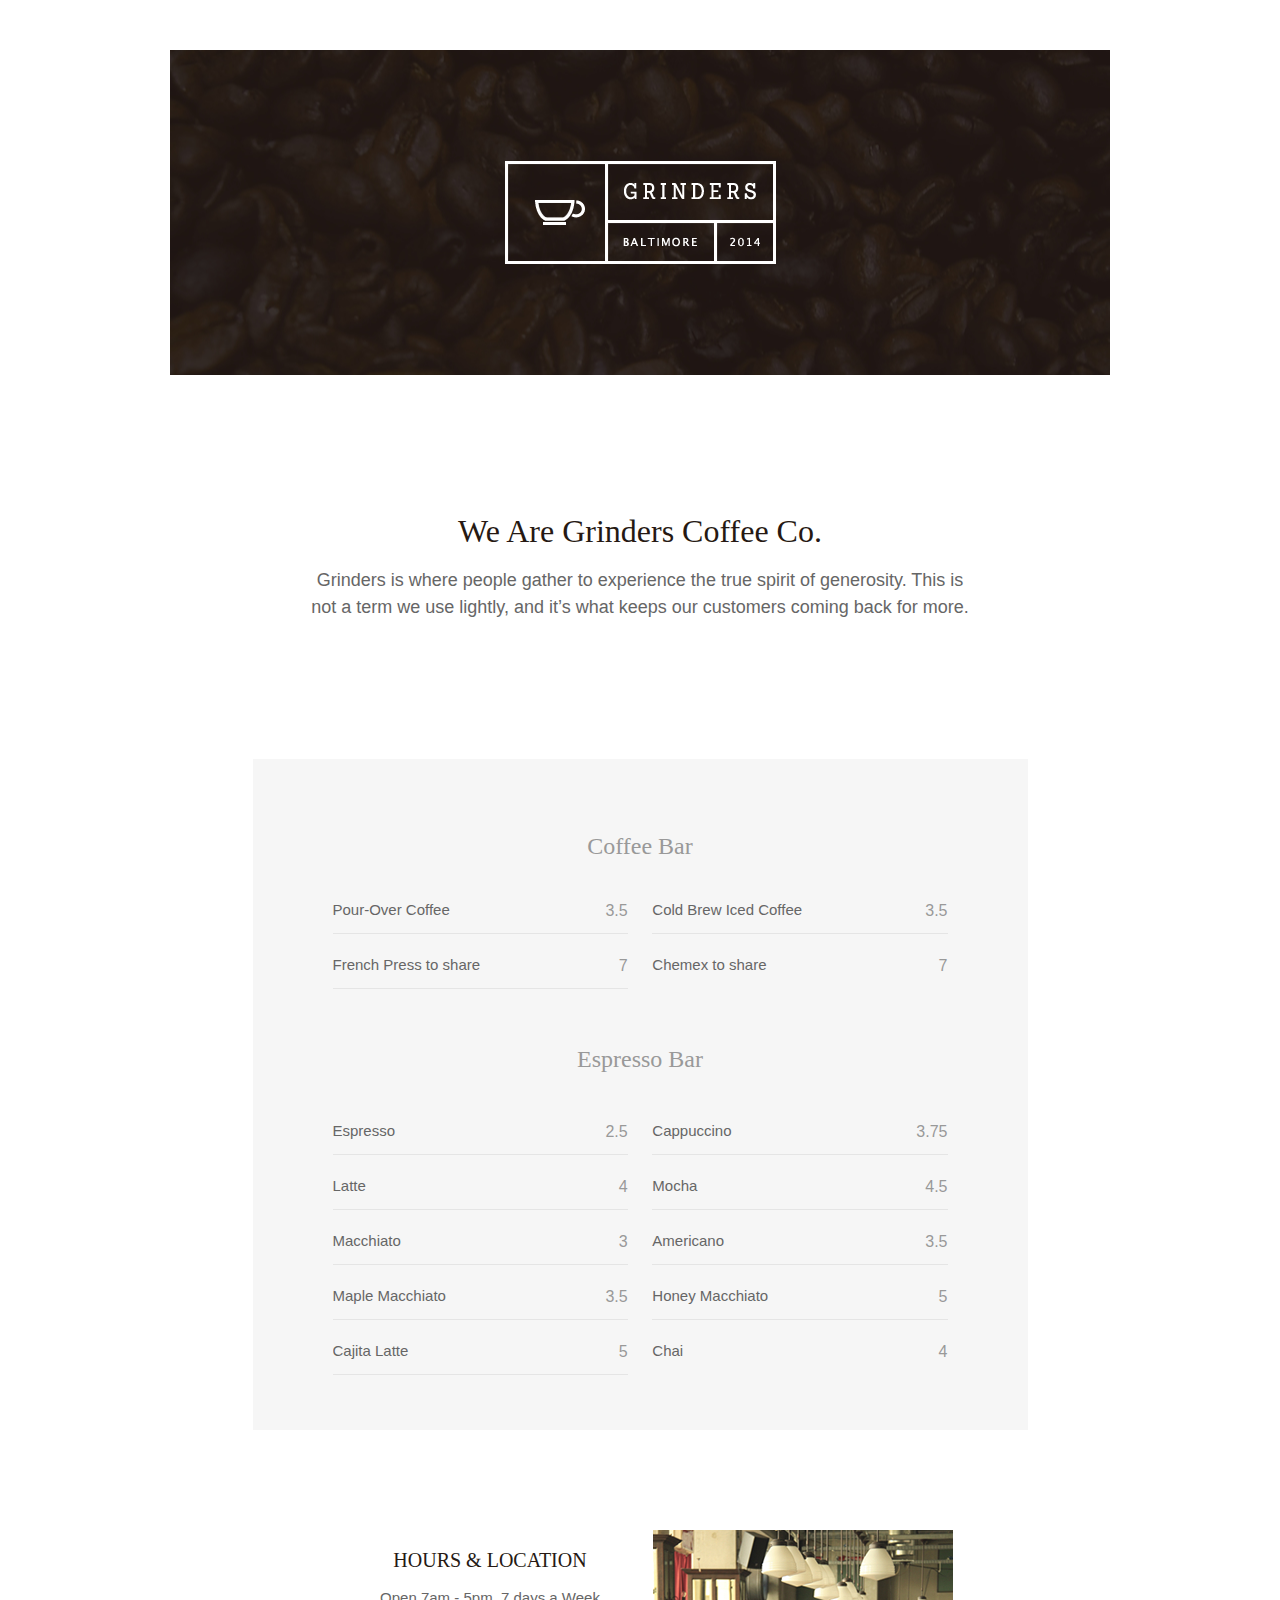
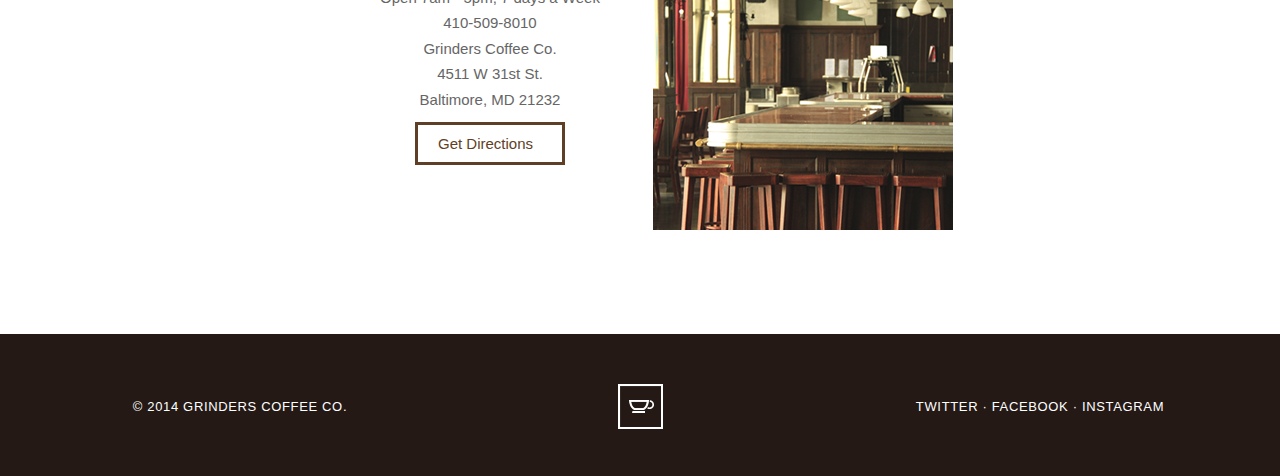
<file: 08/index.html>
<!DOCTYPE html>
<html>
	<head>
		<meta name="viewport" content="width=device-width, user-scalable=no">

		<title>Grinders Coffee Co.</title>

		<link href="css/normalize.css" rel="stylesheet">
		<link href="css/fs.gridlock.css" rel="stylesheet">
		<link href="css/stylesheet.css" rel="stylesheet">
	</head>
		<body class="gridlock">	
			<div class="row:after header_wrapper">
				<header class="mobile-3 tablet-6 desktop-12 max-10 max-push-1 header absolute_center_parent">
				<h1 class="logo absolute_center">Grinders</h1>
				</header>
			</div>
			
			<div class="row">
				<section class="mobile-3 tablet-5 desktop-10 max-8 centered about">
					<h2>We Are Grinders Coffee Co.
					</h2>
					<p>
						Grinders is where people gather to experience the true spirit of generosity. This is not a term we use lightly, and it&rsquo;s what keeps our customers coming back for more.
					</p>
				</section>
			</div>

			<div class="row">
				<section class="mobile-3 tablet-6 desktop-10 desktop-push-1 max-8 max-push-2 menu clearfix">
					<h3>Coffee Bar</h3>
					<ul>
						<li class="left" style="border-bottom: 1px solid #e5e5e5;">
							Pour-Over Coffee
							<span class="price">3.5</span>
						</li>
						<li class="right" style="border-bottom: 1px solid #e5e5e5">
							Cold Brew Iced Coffee
							<span class="price">3.5</span>
						</li>
						<li class="left" style="border-bottom: 1px solid #e5e5e5">
							French Press to share
							<span class="price">7</span>
						</li>
						<li class="right">
							Chemex to share
							<span class="price">7</span>
						</li>
					</ul>
					<h4>Espresso Bar</h4>
					<ul>
						<li class="left" style="border-bottom: 1px solid #e5e5e5">
						Espresso
						<span class="price">2.5</span>
						</li>
						<li class="right" style="border-bottom: 1px solid #e5e5e5">
							Cappuccino
							<span class="price">3.75</span>
						</li>
						<li class="left" style="border-bottom: 1px solid #e5e5e5">
							Latte
							<span class="price">4</span>
						</li>
						<li class="right" style="border-bottom: 1px solid #e5e5e5">
							Mocha
							<span class="price">4.5</span>
						</li>
						<li class="left" style="border-bottom: 1px solid #e5e5e5">
							Macchiato
							<span class="price">3</span>
						</li>
						<li class="right" style="border-bottom: 1px solid #e5e5e5">
							Americano
							<span class="price">3.5</span>
						</li>
						<li class="left" style="border-bottom: 1px solid #e5e5e5">
							Maple Macchiato
							<span class="price">3.5</span>
						</li>
						<li class="right" style="border-bottom: 1px solid #e5e5e5">
							Honey Macchiato
							<span class="price">5</span>
						</li>
						<li class="left" style="border-bottom: 1px solid #e5e5e5">
							Cajita Latte
							<span class="price">5</span>
						</li>
						<li class="right">
							Chai
							<span class="price">4</span>
						</li>
					</ul>
				</section>
			</div>

			<div class="row">
				<section class="mobile-3 tablet-6 desktop-4 desktop-push-2 max-3 max-push-3 clearfix hours">
						<h5> HOURS &amp; LOCATION</h5>
						<p>
							Open 7am - 5pm, 7 days a Week <br>
							410-509-8010 <br>
							Grinders Coffee Co.<br>
							4511 W 31st St. <br>
							Baltimore, MD 21232 <br> 
						</p>
						<span class="button">Get Directions</span>
				</section>
				<section class="desktop-6 max-6 hours clearfix right">
					<img src="images/interior.jpg">
				</section>
			</div>

			<footer class="footer">
				<div class="row">
					<h5 class="icon">Grinders</h5>
					<div class="mobile-3 tablet-6 desktop-4">
						<p class="copyright">&copy; 2014 Grinders Coffee Co.</p>
					</div>
					<div class="mobile-3 tablet-6 desktop-4 right">
						<nav class="social_nav">
							<a href="#">Twitter</a>
							&middot;
							<a href="#">Facebook</a>
							&middot;
							<a href="#">Instagram</a>
						</nav>
					</div>
				</div>
			<footer>
		</body>
	</html>
</file>
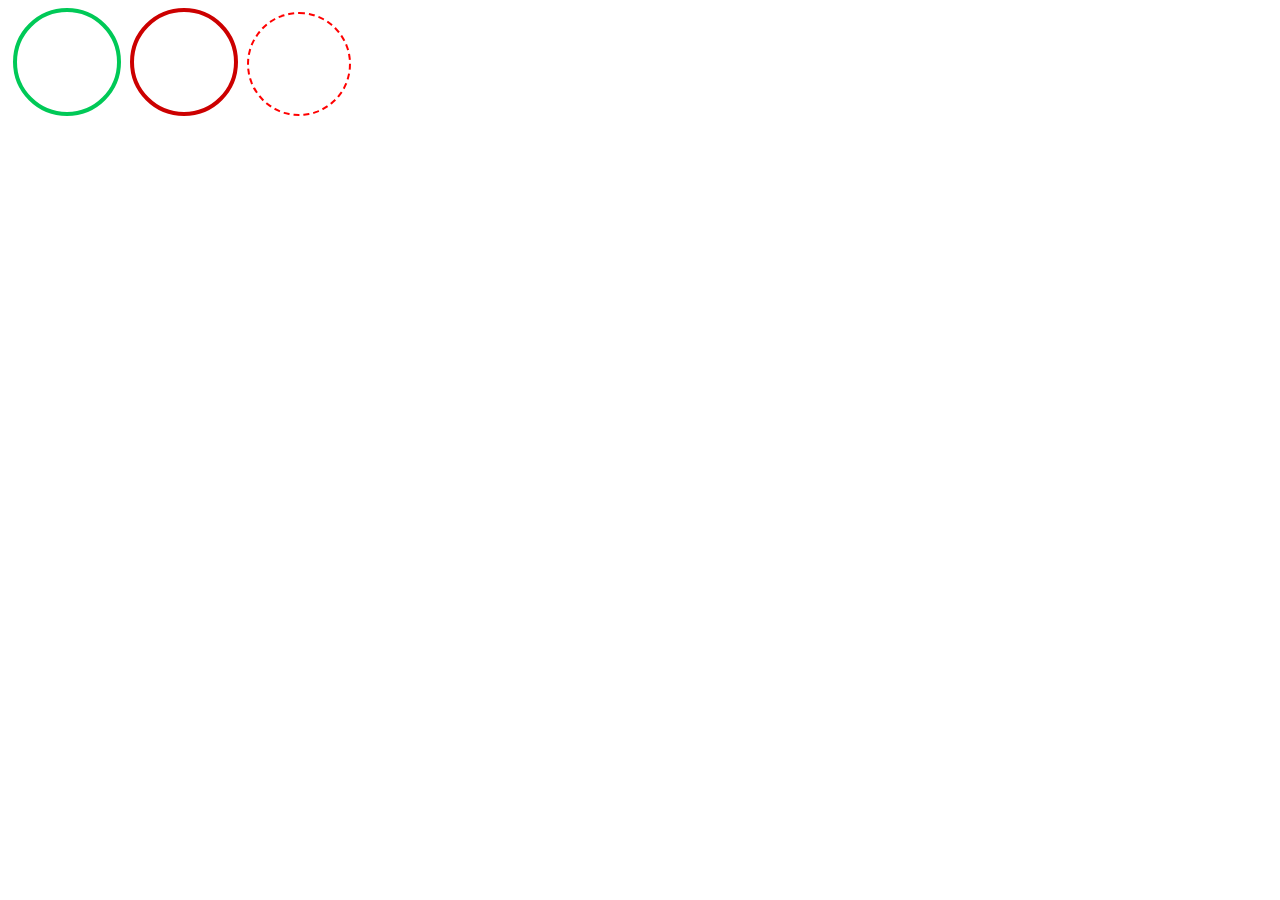
<file: 03/friends/index.html>
<!DOCTYPE html>
<html>
	<head>
		<link type="text/css" rel="stylesheet" href="stylesheet.css"/>
		<title>My Social Network</title>
	</head>
	<body>
		<div class="friend" id="best_friend"></div>
		<div class="family"id="archnemesis"></div>
		<div class="enemy"></div>
	</body>
</html>
</file>
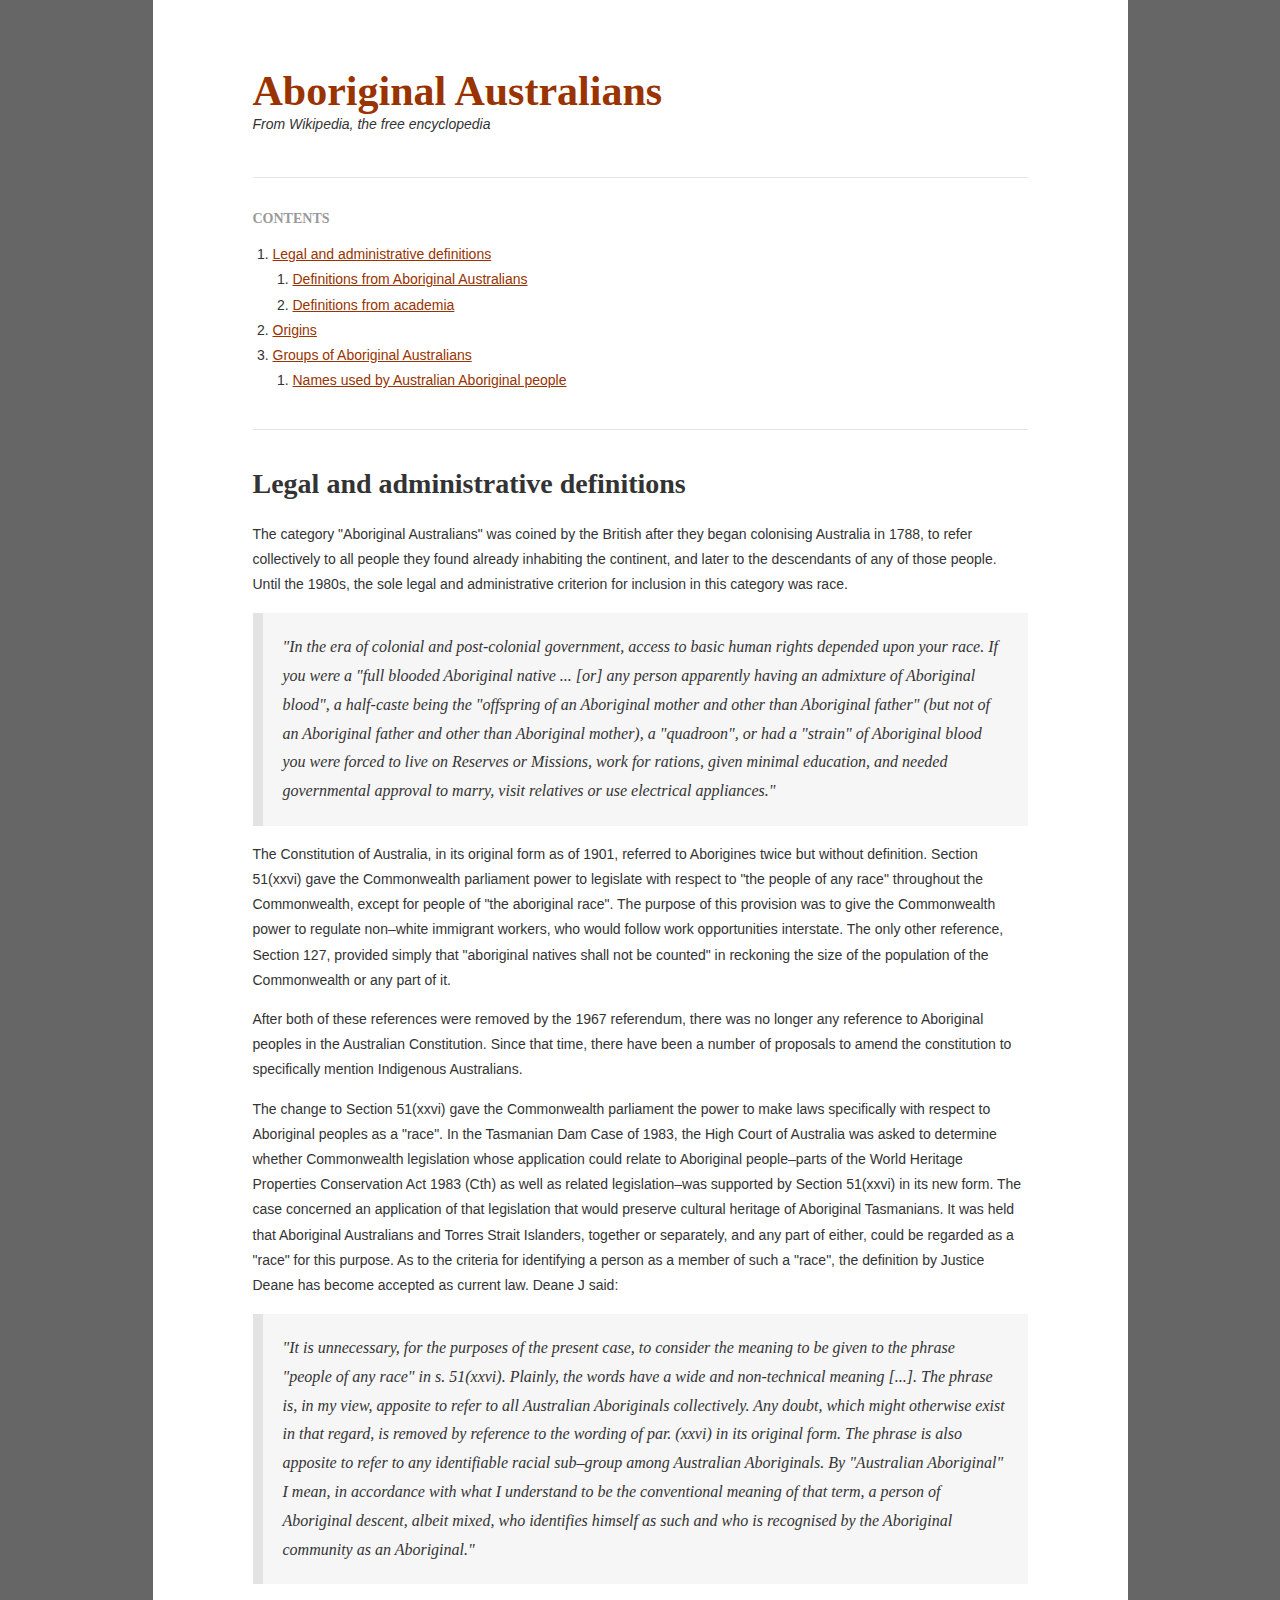
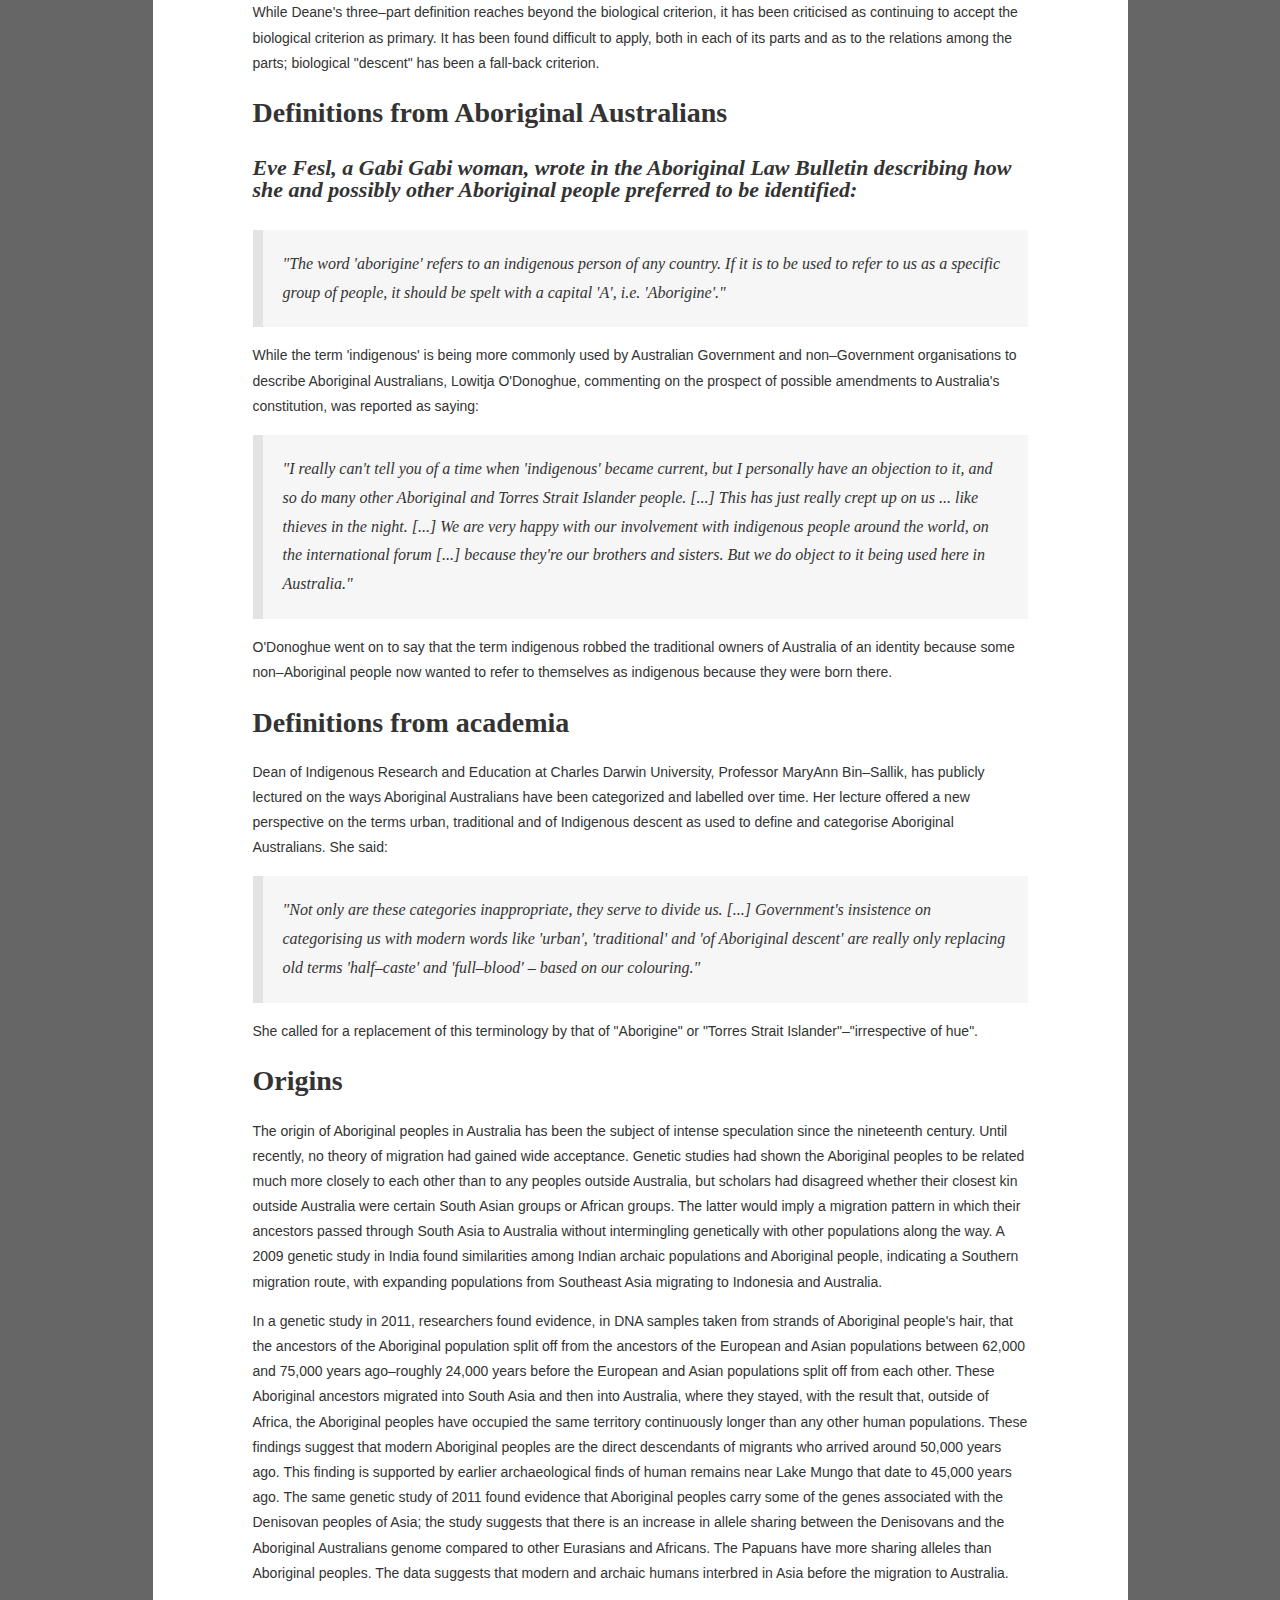
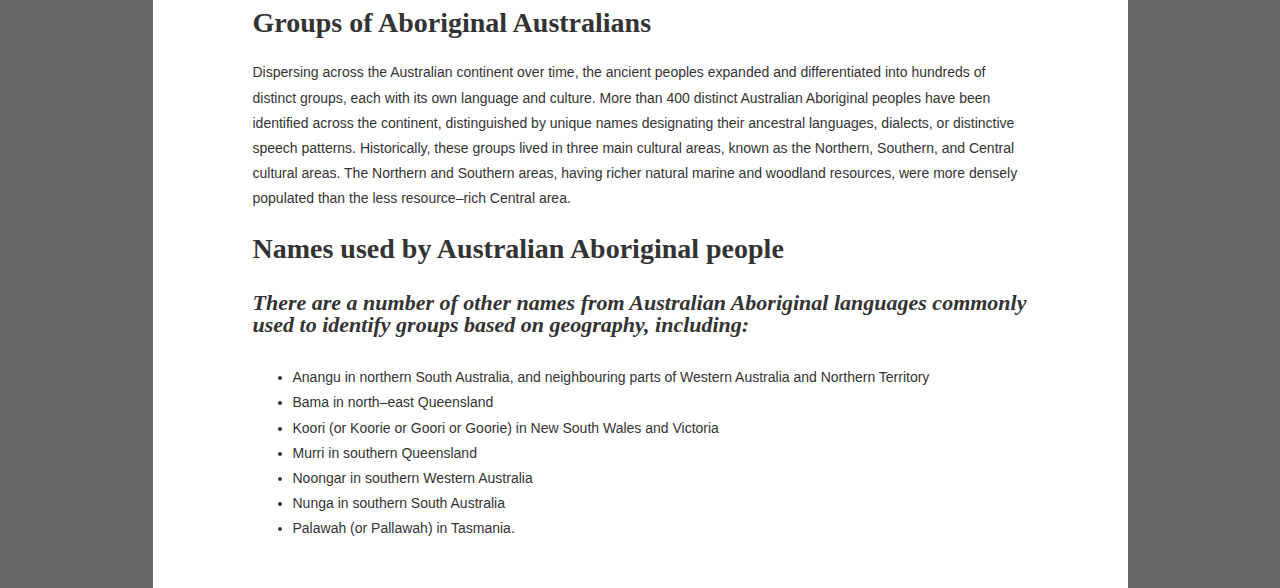
<file: 04/article/index.html>
<!DOCTYPE html>
<html>
	<head>

		<title>Aboriginal Australians: From Wikipedia, the free encyclopedia</title>
		
		<link rel="stylesheet" href="stylesheet.css" media="all">
	</head>

	<body>
		<div id="container">
			<div id="content-wrapper">
				<header>
					<h1>Aboriginal Australians</h1>
					<i>From Wikipedia, the free encyclopedia</i>
				
					<div class="nav-wrapper">
						<h3>CONTENTS</h3>
						<ol>
							<li><a href="#administrative">Legal and administrative definitions</a></li>
								<ol>
									<li><a href="#australains">Definitions from Aboriginal Australians</a></li>
									<li><a href="#academia">Definitions from academia</a></li>
								</ol>
							<li><a href="#origins">Origins</a></li>
							<li><a href="#groups">Groups of Aboriginal Australians</a></li>
								<ol>
									<li><a href="#names">Names used by Australian Aboriginal people</a></li>
								</ol>
						</ol>
					</div>
				</header>

				<section>
			<article>
				<a id="administrative"><h2>Legal and administrative definitions</h2></a>

				<p>The category "Aboriginal Australians" was coined by the British after they began colonising Australia in 1788, to refer collectively to all people they found already inhabiting the continent, and later to the descendants of any of those people. Until the 1980s, the sole legal and administrative criterion for inclusion in this category was race.</p>

				<blockquote>&#34;In the era of colonial and post-colonial government, access to basic human rights depended upon your race. If you were a "full blooded Aboriginal native ... [or] any person apparently having an admixture of Aboriginal blood", a half-caste being the "offspring of an Aboriginal mother and other than Aboriginal father" (but not of an Aboriginal father and other than Aboriginal mother), a "quadroon", or had a "strain" of Aboriginal blood you were forced to live on Reserves or Missions, work for rations, given minimal education, and needed governmental approval to marry, visit relatives or use electrical appliances.&#34;</blockquote>

				<p>The Constitution of Australia, in its original form as of 1901, referred to Aborigines twice but without definition. Section 51(xxvi) gave the Commonwealth parliament power to legislate with respect to "the people of any race" throughout the Commonwealth, except for people of "the aboriginal race". The purpose of this provision was to give the Commonwealth power to regulate non&ndash;white immigrant workers, who would follow work opportunities interstate. The only other reference, Section 127, provided simply that "aboriginal natives shall not be counted" in reckoning the size of the population of the Commonwealth or any part of it.</p>

				<p>After both of these references were removed by the 1967 referendum, there was no longer any reference to Aboriginal peoples in the Australian Constitution. Since that time, there have been a number of proposals to amend the constitution to specifically mention Indigenous Australians.<p>

				<p>The change to Section 51(xxvi) gave the Commonwealth parliament the power to make laws specifically with respect to Aboriginal peoples as a "race". In the Tasmanian Dam Case of 1983, the High Court of Australia was asked to determine whether Commonwealth legislation whose application could relate to Aboriginal people&ndash;parts of the World Heritage Properties Conservation Act 1983 (Cth) as well as related legislation&ndash;was supported by Section 51(xxvi) in its new form. The case concerned an application of that legislation that would preserve cultural heritage of Aboriginal Tasmanians. It was held that Aboriginal Australians and Torres Strait Islanders, together or separately, and any part of either, could be regarded as a "race" for this purpose. As to the criteria for identifying a person as a member of such a "race", the definition by Justice Deane has become accepted as current law. Deane J said:</p>

				<blockquote>&#34;It is unnecessary, for the purposes of the present case, to consider the meaning to be given to the phrase "people of any race" in s. 51(xxvi). Plainly, the words have a wide and non-technical meaning [...]. The phrase is, in my view, apposite to refer to all Australian Aboriginals collectively. Any doubt, which might otherwise exist in that regard, is removed by reference to the wording of par. (xxvi) in its original form. The phrase is also apposite to refer to any identifiable racial sub&ndash;group among Australian Aboriginals. By "Australian Aboriginal" I mean, in accordance with what I understand to be the conventional meaning of that term, a person of Aboriginal descent, albeit mixed, who identifies himself as such and who is recognised by the Aboriginal community as an Aboriginal.&#34;</blockquote>

				<p>While Deane's three&ndash;part definition reaches beyond the biological criterion, it has been criticised as continuing to accept the biological criterion as primary. It has been found difficult to apply, both in each of its parts and as to the relations among the parts; biological "descent" has been a fall-back criterion.</p>

			</article>

			<article>
				<a id="australians"><h2>Definitions from Aboriginal Australians</h2></a>

				<h4>Eve Fesl, a Gabi Gabi woman, wrote in the Aboriginal Law Bulletin describing how she and possibly other Aboriginal people preferred to be identified:</h4>

				<blockquote>&#34;The word 'aborigine' refers to an indigenous person of any country. If it is to be used to refer to us as a specific group of people, it should be spelt with a capital 'A', i.e. 'Aborigine'.&#34;</blockquote>

				<p>While the term 'indigenous' is being more commonly used by Australian Government and non&ndash;Government organisations to describe Aboriginal Australians, Lowitja O'Donoghue, commenting on the prospect of possible amendments to Australia's constitution, was reported as saying:</p>

				<blockquote>&#34;I really can't tell you of a time when 'indigenous' became current, but I personally have an objection to it, and so do many other Aboriginal and Torres Strait Islander people. [...] This has just really crept up on us ... like thieves in the night. [...] We are very happy with our involvement with indigenous people around the world, on the international forum [...] because they're our brothers and sisters. But we do object to it being used here in Australia.&#34;</blockquote>

				<p>O'Donoghue went on to say that the term indigenous robbed the traditional owners of Australia of an identity because some non&ndash;Aboriginal people now wanted to refer to themselves as indigenous because they were born there.</p>

			</article>

			<article>

				<a id="academia"><h2>Definitions from academia</h2></a>

				<p>Dean of Indigenous Research and Education at Charles Darwin University, Professor MaryAnn Bin&ndash;Sallik, has publicly lectured on the ways Aboriginal Australians have been categorized and labelled over time. Her lecture offered a new perspective on the terms urban, traditional and of Indigenous descent as used to define and categorise Aboriginal Australians. She said:</p>

				<blockquote>&#34;Not only are these categories inappropriate, they serve to divide us. [...] Government's insistence on categorising us with modern words like 'urban', 'traditional' and 'of Aboriginal descent' are really only replacing old terms 'half&ndash;caste' and 'full&ndash;blood' &ndash; based on our colouring.&#34;</blockquote>

				<p>She called for a replacement of this terminology by that of "Aborigine" or "Torres Strait Islander"&ndash;"irrespective of hue".</p>
			</article>

			<article>
				<a id="Origins"><h2>Origins</h2></a>

				<p>The origin of Aboriginal peoples in Australia has been the subject of intense speculation since the nineteenth century. Until recently, no theory of migration had gained wide acceptance. Genetic studies had shown the Aboriginal peoples to be related much more closely to each other than to any peoples outside Australia, but scholars had disagreed whether their closest kin outside Australia were certain South Asian groups or African groups. The latter would imply a migration pattern in which their ancestors passed through South Asia to Australia without intermingling genetically with other populations along the way. A 2009 genetic study in India found similarities among Indian archaic populations and Aboriginal people, indicating a Southern migration route, with expanding populations from Southeast Asia migrating to Indonesia and Australia.</p>

				<p>In a genetic study in 2011, researchers found evidence, in DNA samples taken from strands of Aboriginal people's hair, that the ancestors of the Aboriginal population split off from the ancestors of the European and Asian populations between 62,000 and 75,000 years ago&ndash;roughly 24,000 years before the European and Asian populations split off from each other. These Aboriginal ancestors migrated into South Asia and then into Australia, where they stayed, with the result that, outside of Africa, the Aboriginal peoples have occupied the same territory continuously longer than any other human populations. These findings suggest that modern Aboriginal peoples are the direct descendants of migrants who arrived around 50,000 years ago. This finding is supported by earlier archaeological finds of human remains near Lake Mungo that date to 45,000 years ago. The same genetic study of 2011 found evidence that Aboriginal peoples carry some of the genes associated with the Denisovan peoples of Asia; the study suggests that there is an increase in allele sharing between the Denisovans and the Aboriginal Australians genome compared to other Eurasians and Africans. The Papuans have more sharing alleles than Aboriginal peoples. The data suggests that modern and archaic humans interbred in Asia before the migration to Australia.</p>
			</article>

			<article>
				<a id="groups"><h2>Groups of Aboriginal Australians</h2></a>

				<p>Dispersing across the Australian continent over time, the ancient peoples expanded and differentiated into hundreds of distinct groups, each with its own language and culture. More than 400 distinct Australian Aboriginal peoples have been identified across the continent, distinguished by unique names designating their ancestral languages, dialects, or distinctive speech patterns. Historically, these groups lived in three main cultural areas, known as the Northern, Southern, and Central cultural areas. The Northern and Southern areas, having richer natural marine and woodland resources, were more densely populated than the less resource&ndash;rich Central area.</p>

			</article>

			<article>

				<a id="names"><h2>Names used by Australian Aboriginal people</h2></a>

				<h4>There are a number of other names from Australian Aboriginal languages commonly used to identify groups based on geography, including:</h4>
				<ul>
					<li>Anangu in northern South Australia, and neighbouring parts of Western Australia and Northern Territory</li>
					<li>Bama in north&ndash;east Queensland</li>
					<li>Koori (or Koorie or Goori or Goorie) in New South Wales and Victoria</li>
					<li>Murri in southern Queensland</li>
					<li>Noongar in southern Western Australia</li>
					<li>Nunga in southern South Australia</li>
					<li>Palawah (or Pallawah) in Tasmania.</li>
				</ul>
			</article>
		</section>
	</div>
	</div>
	</body>
</html>
</file>
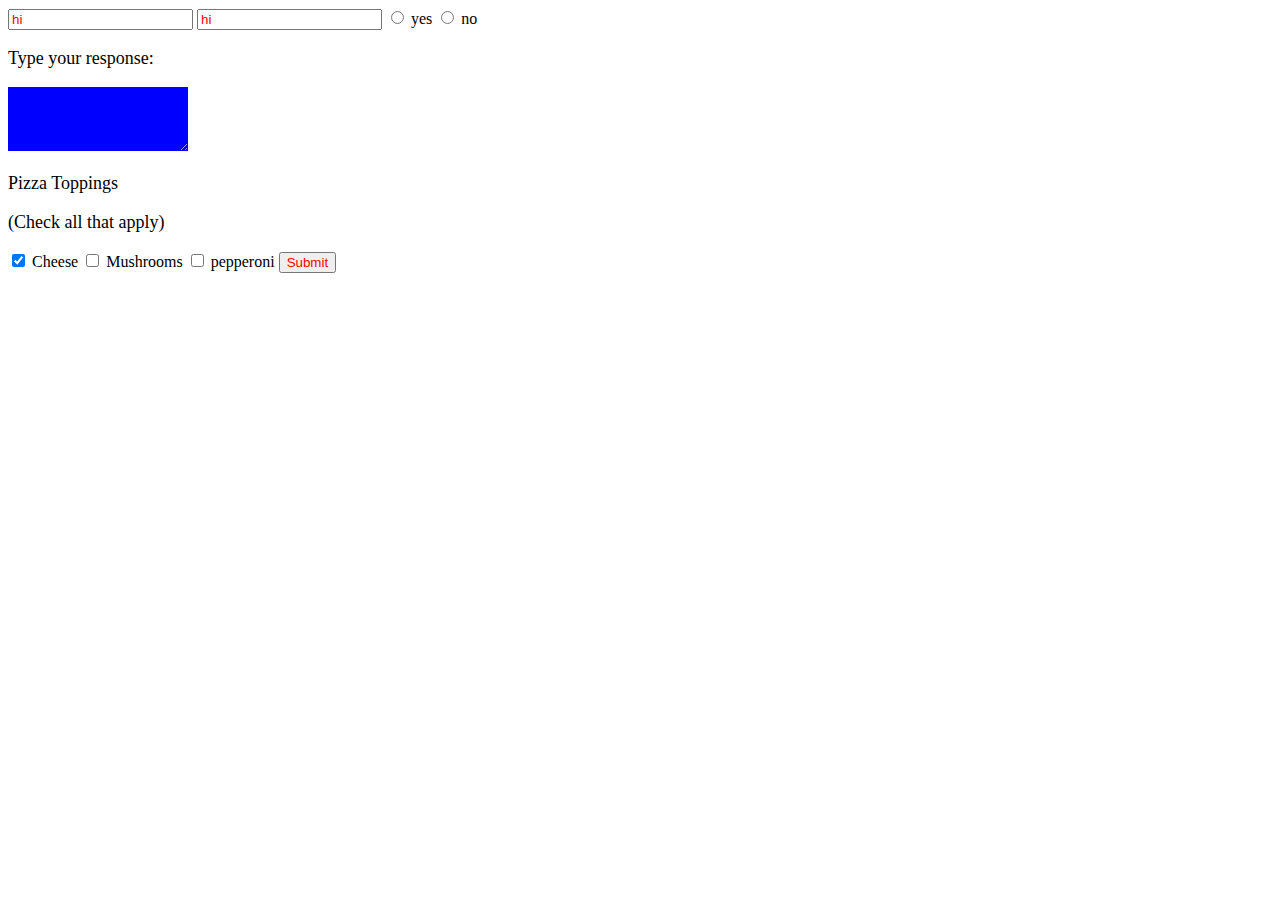
<file: 05/form/index.html>
<!DOCTYPE html>
<html>
    <link rel='stylesheet' type='text/css' href='stylesheet.css'/>
	<head>
		<title></title>
	</head>
	<body>
	    <form>
	        <input type="text" name="hi" value="hi">
	        <input type="text" name="hi" value="hi">
	         <input type="radio"> yes
	         <input type="radio"> no
	         <p>Type your response:</p>
	         <textarea></textarea>
	         <p>Pizza Toppings </p>
	         <p>(Check all that apply)</p>
	            <input type='checkbox' checked> Cheese
	            <input type='checkbox'> Mushrooms
	            <input type='checkbox'> pepperoni
	            <input type='submit'>
	       
	    </form>
	</body>
</html>
</file>
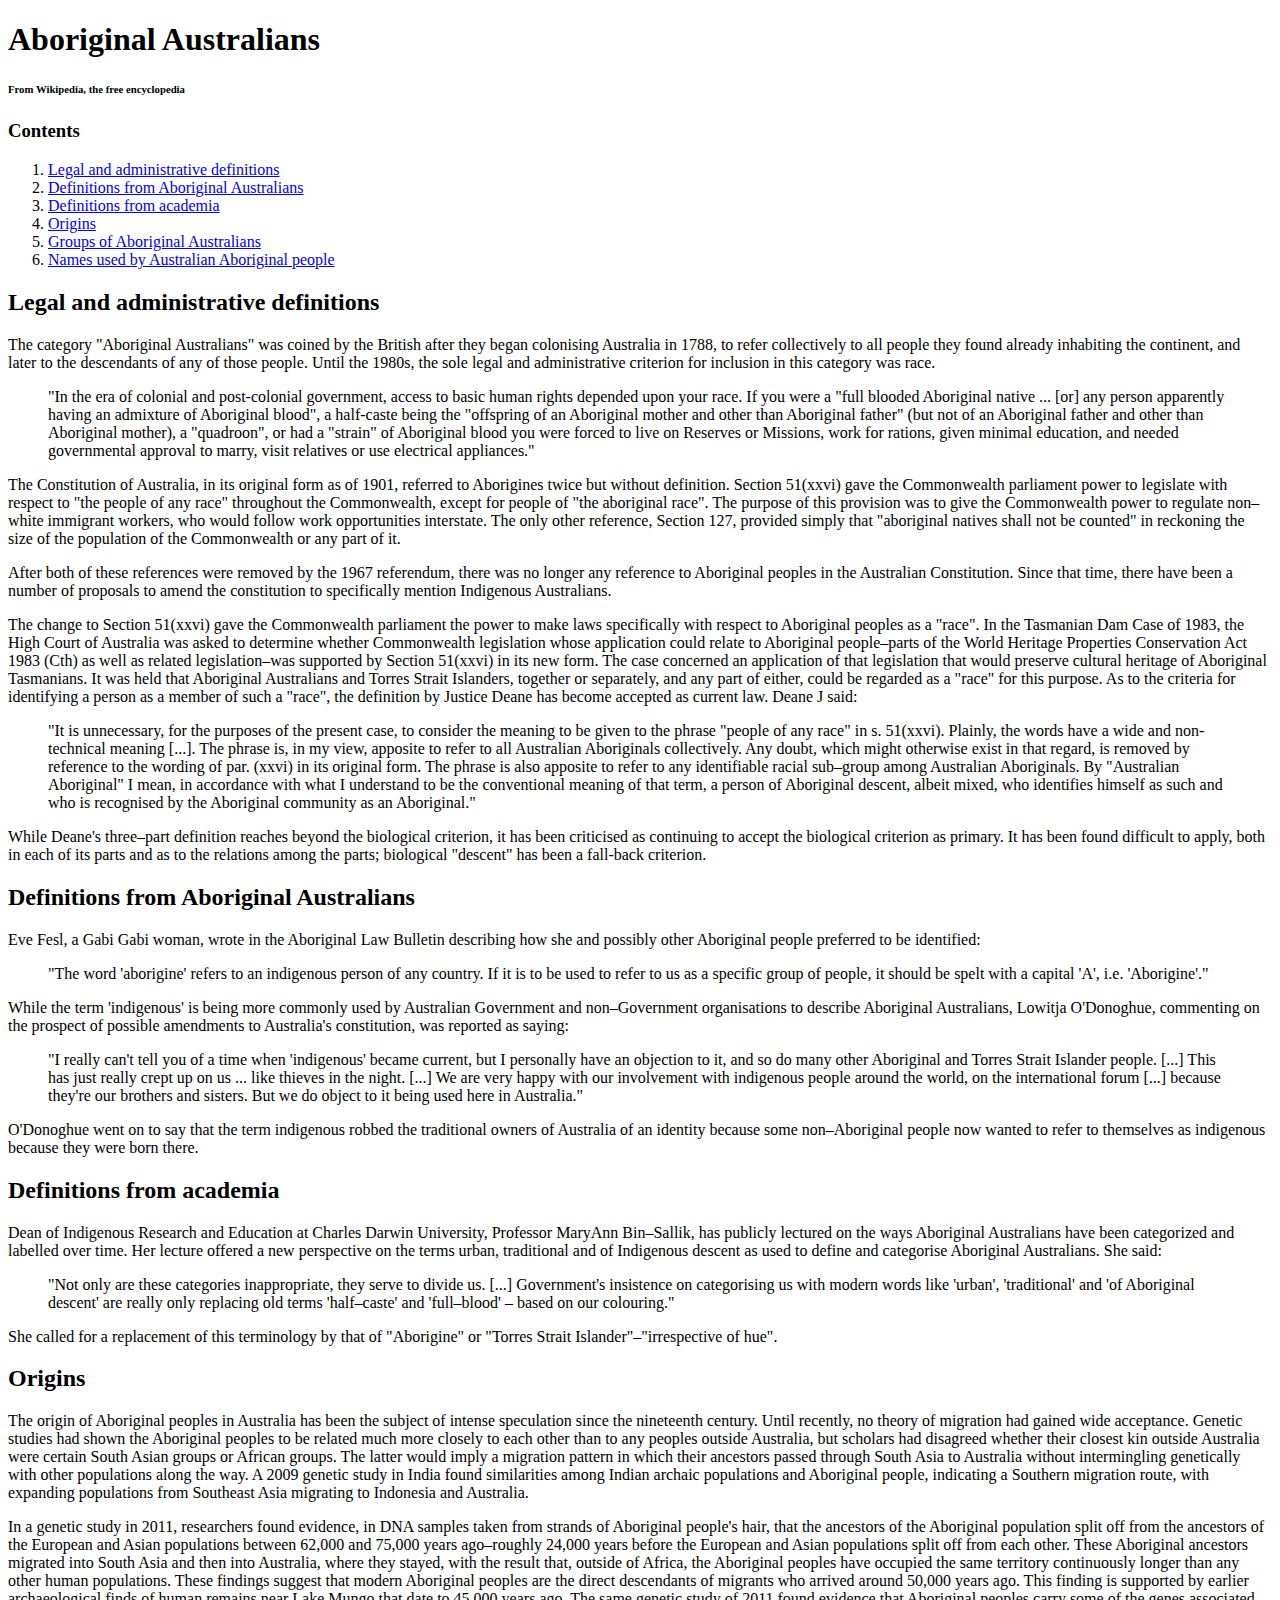
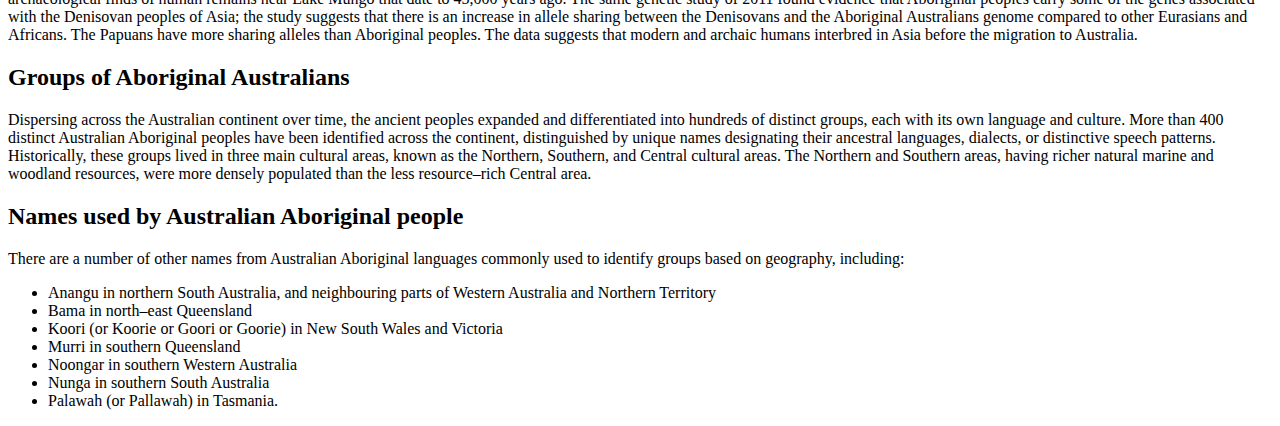
<file: 02/article.html>
<!DOCTYPE html>
<html>
	<head>
		<title>
			Aboriginal Australians: From Wikipedia, the free encyclopedia
		</title>
	</head>
	<body>
		<header>
			<h1>Aboriginal Australians</h1>

			<h6>From Wikipedia, the free encyclopedia</h6>
			<nav>
				<h3>Contents</h3>
				<ol>
					<li><a href="#administrative">Legal and administrative definitions</a></li>
					<li><a href="#australains">Definitions from Aboriginal Australians</a></li>
					<li><a href="#academia">Definitions from academia</a></li>
					<li><a href="#origins">Origins</a></li>
					<li><a href="#groups">Groups of Aboriginal Australians</a></li>
					<li><a href="#names">Names used by Australian Aboriginal people</a></li>
				</ol>

			</nav>
		</header>

		<section>
			<article>
				<a id="administrative"><h2>Legal and administrative definitions</h2></a>

				<p>The category "Aboriginal Australians" was coined by the British after they began colonising Australia in 1788, to refer collectively to all people they found already inhabiting the continent, and later to the descendants of any of those people. Until the 1980s, the sole legal and administrative criterion for inclusion in this category was race.</p>

				<blockquote>&#34;In the era of colonial and post-colonial government, access to basic human rights depended upon your race. If you were a "full blooded Aboriginal native ... [or] any person apparently having an admixture of Aboriginal blood", a half-caste being the "offspring of an Aboriginal mother and other than Aboriginal father" (but not of an Aboriginal father and other than Aboriginal mother), a "quadroon", or had a "strain" of Aboriginal blood you were forced to live on Reserves or Missions, work for rations, given minimal education, and needed governmental approval to marry, visit relatives or use electrical appliances.&#34;</blockquote>

				<p>The Constitution of Australia, in its original form as of 1901, referred to Aborigines twice but without definition. Section 51(xxvi) gave the Commonwealth parliament power to legislate with respect to "the people of any race" throughout the Commonwealth, except for people of "the aboriginal race". The purpose of this provision was to give the Commonwealth power to regulate non&ndash;white immigrant workers, who would follow work opportunities interstate. The only other reference, Section 127, provided simply that "aboriginal natives shall not be counted" in reckoning the size of the population of the Commonwealth or any part of it.</p>

				<p>After both of these references were removed by the 1967 referendum, there was no longer any reference to Aboriginal peoples in the Australian Constitution. Since that time, there have been a number of proposals to amend the constitution to specifically mention Indigenous Australians.<p>

				<p>The change to Section 51(xxvi) gave the Commonwealth parliament the power to make laws specifically with respect to Aboriginal peoples as a "race". In the Tasmanian Dam Case of 1983, the High Court of Australia was asked to determine whether Commonwealth legislation whose application could relate to Aboriginal people&ndash;parts of the World Heritage Properties Conservation Act 1983 (Cth) as well as related legislation&ndash;was supported by Section 51(xxvi) in its new form. The case concerned an application of that legislation that would preserve cultural heritage of Aboriginal Tasmanians. It was held that Aboriginal Australians and Torres Strait Islanders, together or separately, and any part of either, could be regarded as a "race" for this purpose. As to the criteria for identifying a person as a member of such a "race", the definition by Justice Deane has become accepted as current law. Deane J said:</p>

				<blockquote>&#34;It is unnecessary, for the purposes of the present case, to consider the meaning to be given to the phrase "people of any race" in s. 51(xxvi). Plainly, the words have a wide and non-technical meaning [...]. The phrase is, in my view, apposite to refer to all Australian Aboriginals collectively. Any doubt, which might otherwise exist in that regard, is removed by reference to the wording of par. (xxvi) in its original form. The phrase is also apposite to refer to any identifiable racial sub&ndash;group among Australian Aboriginals. By "Australian Aboriginal" I mean, in accordance with what I understand to be the conventional meaning of that term, a person of Aboriginal descent, albeit mixed, who identifies himself as such and who is recognised by the Aboriginal community as an Aboriginal.&#34;</blockquote>

				<p>While Deane's three&ndash;part definition reaches beyond the biological criterion, it has been criticised as continuing to accept the biological criterion as primary. It has been found difficult to apply, both in each of its parts and as to the relations among the parts; biological "descent" has been a fall-back criterion.</p>

			</article>

			<article>
				<a id="australians"><h2>Definitions from Aboriginal Australians</h2></a>

				<p>Eve Fesl, a Gabi Gabi woman, wrote in the Aboriginal Law Bulletin describing how she and possibly other Aboriginal people preferred to be identified:</p>

				<blockquote>&#34;The word 'aborigine' refers to an indigenous person of any country. If it is to be used to refer to us as a specific group of people, it should be spelt with a capital 'A', i.e. 'Aborigine'.&#34;</blockquote>

				<p>While the term 'indigenous' is being more commonly used by Australian Government and non&ndash;Government organisations to describe Aboriginal Australians, Lowitja O'Donoghue, commenting on the prospect of possible amendments to Australia's constitution, was reported as saying:</p>

				<blockquote>&#34;I really can't tell you of a time when 'indigenous' became current, but I personally have an objection to it, and so do many other Aboriginal and Torres Strait Islander people. [...] This has just really crept up on us ... like thieves in the night. [...] We are very happy with our involvement with indigenous people around the world, on the international forum [...] because they're our brothers and sisters. But we do object to it being used here in Australia.&#34;</blockquote>

				<p>O'Donoghue went on to say that the term indigenous robbed the traditional owners of Australia of an identity because some non&ndash;Aboriginal people now wanted to refer to themselves as indigenous because they were born there.</p>

			</article>

			<article>

				<a id="academia"><h2>Definitions from academia</h2></a>

				<p>Dean of Indigenous Research and Education at Charles Darwin University, Professor MaryAnn Bin&ndash;Sallik, has publicly lectured on the ways Aboriginal Australians have been categorized and labelled over time. Her lecture offered a new perspective on the terms urban, traditional and of Indigenous descent as used to define and categorise Aboriginal Australians. She said:</p>

				<blockquote>&#34;Not only are these categories inappropriate, they serve to divide us. [...] Government's insistence on categorising us with modern words like 'urban', 'traditional' and 'of Aboriginal descent' are really only replacing old terms 'half&ndash;caste' and 'full&ndash;blood' &ndash; based on our colouring.&#34;</blockquote>

				<p>She called for a replacement of this terminology by that of "Aborigine" or "Torres Strait Islander"&ndash;"irrespective of hue".</p>
			</article>

			<article>
				<a id="Origins"><h2>Origins</h2></a>

				<p>The origin of Aboriginal peoples in Australia has been the subject of intense speculation since the nineteenth century. Until recently, no theory of migration had gained wide acceptance. Genetic studies had shown the Aboriginal peoples to be related much more closely to each other than to any peoples outside Australia, but scholars had disagreed whether their closest kin outside Australia were certain South Asian groups or African groups. The latter would imply a migration pattern in which their ancestors passed through South Asia to Australia without intermingling genetically with other populations along the way. A 2009 genetic study in India found similarities among Indian archaic populations and Aboriginal people, indicating a Southern migration route, with expanding populations from Southeast Asia migrating to Indonesia and Australia.</p>

				<p>In a genetic study in 2011, researchers found evidence, in DNA samples taken from strands of Aboriginal people's hair, that the ancestors of the Aboriginal population split off from the ancestors of the European and Asian populations between 62,000 and 75,000 years ago&ndash;roughly 24,000 years before the European and Asian populations split off from each other. These Aboriginal ancestors migrated into South Asia and then into Australia, where they stayed, with the result that, outside of Africa, the Aboriginal peoples have occupied the same territory continuously longer than any other human populations. These findings suggest that modern Aboriginal peoples are the direct descendants of migrants who arrived around 50,000 years ago. This finding is supported by earlier archaeological finds of human remains near Lake Mungo that date to 45,000 years ago. The same genetic study of 2011 found evidence that Aboriginal peoples carry some of the genes associated with the Denisovan peoples of Asia; the study suggests that there is an increase in allele sharing between the Denisovans and the Aboriginal Australians genome compared to other Eurasians and Africans. The Papuans have more sharing alleles than Aboriginal peoples. The data suggests that modern and archaic humans interbred in Asia before the migration to Australia.</p>
			</article>

			<article>
				<a id="groups"><h2>Groups of Aboriginal Australians</h2></a>

				<p>Dispersing across the Australian continent over time, the ancient peoples expanded and differentiated into hundreds of distinct groups, each with its own language and culture. More than 400 distinct Australian Aboriginal peoples have been identified across the continent, distinguished by unique names designating their ancestral languages, dialects, or distinctive speech patterns. Historically, these groups lived in three main cultural areas, known as the Northern, Southern, and Central cultural areas. The Northern and Southern areas, having richer natural marine and woodland resources, were more densely populated than the less resource&ndash;rich Central area.</p>

			</article>

			<article>

				<a id="names"><h2>Names used by Australian Aboriginal people</h2></a>

				<p>There are a number of other names from Australian Aboriginal languages commonly used to identify groups based on geography, including:</p>
				<ul>
					<li>Anangu in northern South Australia, and neighbouring parts of Western Australia and Northern Territory</li>
					<li>Bama in north&ndash;east Queensland</li>
					<li>Koori (or Koorie or Goori or Goorie) in New South Wales and Victoria</li>
					<li>Murri in southern Queensland</li>
					<li>Noongar in southern Western Australia</li>
					<li>Nunga in southern South Australia</li>
					<li>Palawah (or Pallawah) in Tasmania.</li>
				</ul>
			</article>
		</section>

	</body>
</html>
</file>
<file: 08/css/fs.gridlock.css>
/* 
 * Gridlock v3.1.3 - 2014-07-03 
 * A responsive CSS grid system. Part of the Formstone Library. 
 * http://formstone.it/gridlock/ 
 * 
 * Copyright 2014 Ben Plum; MIT Licensed 
 */ 

*,
*:before,
*:after {
  -webkit-box-sizing: border-box;
  -moz-box-sizing: border-box;
  box-sizing: border-box;
}
.gridlock .row {
  margin-left: auto;
  margin-right: auto;
  width: 300px;
}
.gridlock .row:after {
  clear: both;
  content: ".";
  display: block;
  height: 0;
  line-height: 0;
  visibility: hidden;
}
.gridlock .row .row {
  margin-left: -1.04166667%;
  margin-right: -1.04166667%;
  width: 102.08333333%;
}
.gridlock .row .contained .row {
  margin-left: 0;
  margin-right: 0;
  width: 100%;
}
.gridlock .row [class*="all-"],
.gridlock .row [class*="min-"],
.gridlock .row [class*="mobile-"],
.gridlock .row [class*="tablet-"],
.gridlock .row [class*="desktop-"],
.gridlock .row [class*="max-"] {
  float: left;
  margin-left: 1.04166667%;
  margin-right: 1.04166667%;
}
.gridlock .row [class*="all-"].padded,
.gridlock .row [class*="min-"].padded,
.gridlock .row [class*="mobile-"].padded,
.gridlock .row [class*="tablet-"].padded,
.gridlock .row [class*="desktop-"].padded,
.gridlock .row [class*="max-"].padded {
  margin-left: 0;
  margin-right: 0;
  padding-left: 1.04166667%;
  padding-right: 1.04166667%;
  -webkit-box-sizing: content-box;
  -moz-box-sizing: content-box;
  box-sizing: content-box;
  *behavior: none;
}
.gridlock .row [class*="all-"].contained,
.gridlock .row [class*="min-"].contained,
.gridlock .row [class*="mobile-"].contained,
.gridlock .row [class*="tablet-"].contained,
.gridlock .row [class*="desktop-"].contained,
.gridlock .row [class*="max-"].contained {
  margin-left: 0;
  margin-right: 0;
}
.gridlock .row [class*="all-"].right,
.gridlock .row [class*="min-"].right,
.gridlock .row [class*="mobile-"].right,
.gridlock .row [class*="tablet-"].right,
.gridlock .row [class*="desktop-"].right,
.gridlock .row [class*="max-"].right {
  float: right;
}
@media screen and (min-width: 500px) {
  .gridlock .row {
    width: 480px;
  }
}
@media screen and (min-width: 740px) {
  .gridlock .row {
    width: 720px;
  }
}
@media screen and (min-width: 980px) {
  .gridlock .row {
    width: 960px;
  }
}
@media screen and (min-width: 1220px) {
  .gridlock .row {
    width: 1200px;
  }
}
.gridlock-fluid .row {
  width: 98%;
}
.gridlock .row .all-fourth {
  width: 22.91666667%;
}
.gridlock .row .all-third {
  width: 31.25%;
}
.gridlock .row .all-half {
  width: 47.91666667%;
}
.gridlock .row .all-full {
  width: 97.91666667%;
}
.gridlock .row .all-push-fourth {
  margin-left: 26.04166667%;
}
.gridlock .row .all-push-third {
  margin-left: 34.375%;
}
.gridlock .row .all-push-half {
  margin-left: 51.04166667%;
}
.gridlock .row .contained.all-fourth {
  width: 25%;
}
.gridlock .row .contained.all-third {
  width: 33.33333333%;
}
.gridlock .row .contained.all-half {
  width: 50%;
}
.gridlock .row .contained.all-full {
  width: 100%;
}
.gridlock .row .contained.all-push-fourth {
  margin-left: 25%;
}
.gridlock .row .contained.all-push-third {
  margin-left: 33.33333333%;
}
.gridlock .row .contained.all-push-half {
  margin-left: 50%;
}
.gridlock .row [class*="all-"].centered {
  float: none;
  margin-left: auto;
  margin-right: auto;
}
@media screen and (max-width: 739px) {
  .gridlock .row .mobile-1 {
    width: 31.25%;
  }
  .gridlock .row .mobile-2 {
    width: 64.58333333%;
  }
  .gridlock .row .mobile-3 {
    width: 97.91666667%;
  }
  .gridlock .row .mobile-push-1 {
    margin-left: 34.375%;
  }
  .gridlock .row .mobile-push-2 {
    margin-left: 67.70833333%;
  }
  .gridlock .row .contained.mobile-1 {
    width: 33.33333333%;
  }
  .gridlock .row .contained.mobile-2 {
    width: 66.66666667%;
  }
  .gridlock .row .contained.mobile-3 {
    width: 100%;
  }
  .gridlock .row .contained.mobile-push-1 {
    margin-left: 33.33333333%;
  }
  .gridlock .row .contained.mobile-push-2 {
    margin-left: 66.66666667%;
  }
  .gridlock .row .mobile-fourth {
    width: 22.91666667%;
  }
  .gridlock .row .mobile-third {
    width: 31.25%;
  }
  .gridlock .row .mobile-half {
    width: 47.91666667%;
  }
  .gridlock .row .mobile-full {
    width: 97.91666667%;
  }
  .gridlock .row .mobile-push-fourth {
    margin-left: 26.04166667%;
  }
  .gridlock .row .mobile-push-third {
    margin-left: 34.375%;
  }
  .gridlock .row .mobile-push-half {
    margin-left: 51.04166667%;
  }
  .gridlock .row .contained.mobile-fourth {
    width: 25%;
  }
  .gridlock .row .contained.mobile-third {
    width: 33.33333333%;
  }
  .gridlock .row .contained.mobile-half {
    width: 50%;
  }
  .gridlock .row .contained.mobile-full {
    width: 100%;
  }
  .gridlock .row .contained.mobile-push-fourth {
    margin-left: 25%;
  }
  .gridlock .row .contained.mobile-push-third {
    margin-left: 33.33333333%;
  }
  .gridlock .row .contained.mobile-push-half {
    margin-left: 50%;
  }
  .gridlock .row [class*="mobile-"].centered {
    float: none;
    margin-left: auto;
    margin-right: auto;
  }
}
@media screen and (max-width: 499px) {
  .gridlock .row .min-fourth {
    width: 22.91666667%;
  }
  .gridlock .row .min-third {
    width: 31.25%;
  }
  .gridlock .row .min-half {
    width: 47.91666667%;
  }
  .gridlock .row .min-full {
    width: 97.91666667%;
  }
  .gridlock .row .min-push-fourth {
    margin-left: 26.04166667%;
  }
  .gridlock .row .min-push-third {
    margin-left: 34.375%;
  }
  .gridlock .row .min-push-half {
    margin-left: 51.04166667%;
  }
  .gridlock .row .contained.min-fourth {
    width: 25%;
  }
  .gridlock .row .contained.min-third {
    width: 33.33333333%;
  }
  .gridlock .row .contained.min-half {
    width: 50%;
  }
  .gridlock .row .contained.min-full {
    width: 100%;
  }
  .gridlock .row .contained.min-push-fourth {
    margin-left: 25%;
  }
  .gridlock .row .contained.min-push-third {
    margin-left: 33.33333333%;
  }
  .gridlock .row .contained.min-push-half {
    margin-left: 50%;
  }
  .gridlock .row [class*="min-"].centered {
    float: none;
    margin-left: auto;
    margin-right: auto;
  }
}
@media screen and (min-width: 740px) and (max-width: 979px) {
  .gridlock .row .tablet-1 {
    width: 14.58333333%;
  }
  .gridlock .row .tablet-2 {
    width: 31.25%;
  }
  .gridlock .row .tablet-3 {
    width: 47.91666667%;
  }
  .gridlock .row .tablet-4 {
    width: 64.58333333%;
  }
  .gridlock .row .tablet-5 {
    width: 81.25%;
  }
  .gridlock .row .tablet-6 {
    width: 97.91666667%;
  }
  .gridlock .row .tablet-push-1 {
    margin-left: 17.70833333%;
  }
  .gridlock .row .tablet-push-2 {
    margin-left: 34.375%;
  }
  .gridlock .row .tablet-push-3 {
    margin-left: 51.04166667%;
  }
  .gridlock .row .tablet-push-4 {
    margin-left: 67.70833333%;
  }
  .gridlock .row .tablet-push-5 {
    margin-left: 84.375%;
  }
  .gridlock .row .contained.tablet-1 {
    width: 16.66666667%;
  }
  .gridlock .row .contained.tablet-2 {
    width: 33.33333333%;
  }
  .gridlock .row .contained.tablet-3 {
    width: 50%;
  }
  .gridlock .row .contained.tablet-4 {
    width: 66.66666667%;
  }
  .gridlock .row .contained.tablet-5 {
    width: 83.33333333%;
  }
  .gridlock .row .contained.tablet-6 {
    width: 100%;
  }
  .gridlock .row .contained.tablet-push-1 {
    margin-left: 16.66666667%;
  }
  .gridlock .row .contained.tablet-push-2 {
    margin-left: 33.33333333%;
  }
  .gridlock .row .contained.tablet-push-3 {
    margin-left: 50%;
  }
  .gridlock .row .contained.tablet-push-4 {
    margin-left: 66.66666667%;
  }
  .gridlock .row .contained.tablet-push-5 {
    margin-left: 83.33333333%;
  }
  .gridlock .row .tablet-fourth {
    width: 22.91666667%;
  }
  .gridlock .row .tablet-third {
    width: 31.25%;
  }
  .gridlock .row .tablet-half {
    width: 47.91666667%;
  }
  .gridlock .row .tablet-full {
    width: 97.91666667%;
  }
  .gridlock .row .tablet-push-fourth {
    margin-left: 26.04166667%;
  }
  .gridlock .row .tablet-push-third {
    margin-left: 34.375%;
  }
  .gridlock .row .tablet-push-half {
    margin-left: 51.04166667%;
  }
  .gridlock .row .contained.tablet-fourth {
    width: 25%;
  }
  .gridlock .row .contained.tablet-third {
    width: 33.33333333%;
  }
  .gridlock .row .contained.tablet-half {
    width: 50%;
  }
  .gridlock .row .contained.tablet-full {
    width: 100%;
  }
  .gridlock .row .contained.tablet-push-fourth {
    margin-left: 25%;
  }
  .gridlock .row .contained.tablet-push-third {
    margin-left: 33.33333333%;
  }
  .gridlock .row .contained.tablet-push-half {
    margin-left: 50%;
  }
  .gridlock .row [class*="tablet-"].centered {
    float: none;
    margin-left: auto;
    margin-right: auto;
  }
}
@media screen and (min-width: 980px) {
  .gridlock .row .desktop-1 {
    width: 6.25%;
  }
  .gridlock .row .desktop-2 {
    width: 14.58333333%;
  }
  .gridlock .row .desktop-3 {
    width: 22.91666667%;
  }
  .gridlock .row .desktop-4 {
    width: 31.25%;
  }
  .gridlock .row .desktop-5 {
    width: 39.58333333%;
  }
  .gridlock .row .desktop-6 {
    width: 47.91666667%;
  }
  .gridlock .row .desktop-7 {
    width: 56.25%;
  }
  .gridlock .row .desktop-8 {
    width: 64.58333333%;
  }
  .gridlock .row .desktop-9 {
    width: 72.91666667%;
  }
  .gridlock .row .desktop-10 {
    width: 81.25%;
  }
  .gridlock .row .desktop-11 {
    width: 89.58333333%;
  }
  .gridlock .row .desktop-12 {
    width: 97.91666667%;
  }
  .gridlock .row .desktop-push-1 {
    margin-left: 9.375%;
  }
  .gridlock .row .desktop-push-2 {
    margin-left: 17.70833333%;
  }
  .gridlock .row .desktop-push-3 {
    margin-left: 26.04166667%;
  }
  .gridlock .row .desktop-push-4 {
    margin-left: 34.375%;
  }
  .gridlock .row .desktop-push-5 {
    margin-left: 42.70833333%;
  }
  .gridlock .row .desktop-push-6 {
    margin-left: 51.04166667%;
  }
  .gridlock .row .desktop-push-7 {
    margin-left: 59.375%;
  }
  .gridlock .row .desktop-push-8 {
    margin-left: 67.70833333%;
  }
  .gridlock .row .desktop-push-9 {
    margin-left: 76.04166667%;
  }
  .gridlock .row .desktop-push-10 {
    margin-left: 84.375%;
  }
  .gridlock .row .desktop-push-11 {
    margin-left: 92.70833333%;
  }
  .gridlock .row .contained.desktop-1 {
    width: 8.33333333%;
  }
  .gridlock .row .contained.desktop-2 {
    width: 16.66666667%;
  }
  .gridlock .row .contained.desktop-3 {
    width: 25%;
  }
  .gridlock .row .contained.desktop-4 {
    width: 33.33333333%;
  }
  .gridlock .row .contained.desktop-5 {
    width: 41.66666667%;
  }
  .gridlock .row .contained.desktop-6 {
    width: 50%;
  }
  .gridlock .row .contained.desktop-7 {
    width: 58.33333333%;
  }
  .gridlock .row .contained.desktop-8 {
    width: 66.66666667%;
  }
  .gridlock .row .contained.desktop-9 {
    width: 75%;
  }
  .gridlock .row .contained.desktop-10 {
    width: 83.33333333%;
  }
  .gridlock .row .contained.desktop-11 {
    width: 91.66666667%;
  }
  .gridlock .row .contained.desktop-12 {
    width: 100%;
  }
  .gridlock .row .contained.desktop-push-1 {
    margin-left: 8.33333333%;
  }
  .gridlock .row .contained.desktop-push-2 {
    margin-left: 16.66666667%;
  }
  .gridlock .row .contained.desktop-push-3 {
    margin-left: 25%;
  }
  .gridlock .row .contained.desktop-push-4 {
    margin-left: 33.33333333%;
  }
  .gridlock .row .contained.desktop-push-5 {
    margin-left: 41.66666667%;
  }
  .gridlock .row .contained.desktop-push-6 {
    margin-left: 50%;
  }
  .gridlock .row .contained.desktop-push-7 {
    margin-left: 58.33333333%;
  }
  .gridlock .row .contained.desktop-push-8 {
    margin-left: 66.66666667%;
  }
  .gridlock .row .contained.desktop-push-9 {
    margin-left: 75%;
  }
  .gridlock .row .contained.desktop-push-10 {
    margin-left: 83.33333333%;
  }
  .gridlock .row .contained.desktop-push-11 {
    margin-left: 91.66666667%;
  }
  .gridlock .row .desktop-fourth {
    width: 22.91666667%;
  }
  .gridlock .row .desktop-third {
    width: 31.25%;
  }
  .gridlock .row .desktop-half {
    width: 47.91666667%;
  }
  .gridlock .row .desktop-full {
    width: 97.91666667%;
  }
  .gridlock .row .desktop-push-fourth {
    margin-left: 26.04166667%;
  }
  .gridlock .row .desktop-push-third {
    margin-left: 34.375%;
  }
  .gridlock .row .desktop-push-half {
    margin-left: 51.04166667%;
  }
  .gridlock .row .contained.desktop-fourth {
    width: 25%;
  }
  .gridlock .row .contained.desktop-third {
    width: 33.33333333%;
  }
  .gridlock .row .contained.desktop-half {
    width: 50%;
  }
  .gridlock .row .contained.desktop-full {
    width: 100%;
  }
  .gridlock .row .contained.desktop-push-fourth {
    margin-left: 25%;
  }
  .gridlock .row .contained.desktop-push-third {
    margin-left: 33.33333333%;
  }
  .gridlock .row .contained.desktop-push-half {
    margin-left: 50%;
  }
  .gridlock .row [class*="desktop-"].centered {
    float: none;
    margin-left: auto;
    margin-right: auto;
  }
}
@media screen and (min-width: 1220px) {
  .gridlock .row .max-1 {
    width: 6.25%;
  }
  .gridlock .row .max-2 {
    width: 14.58333333%;
  }
  .gridlock .row .max-3 {
    width: 22.91666667%;
  }
  .gridlock .row .max-4 {
    width: 31.25%;
  }
  .gridlock .row .max-5 {
    width: 39.58333333%;
  }
  .gridlock .row .max-6 {
    width: 47.91666667%;
  }
  .gridlock .row .max-7 {
    width: 56.25%;
  }
  .gridlock .row .max-8 {
    width: 64.58333333%;
  }
  .gridlock .row .max-9 {
    width: 72.91666667%;
  }
  .gridlock .row .max-10 {
    width: 81.25%;
  }
  .gridlock .row .max-11 {
    width: 89.58333333%;
  }
  .gridlock .row .max-12 {
    width: 97.91666667%;
  }
  .gridlock .row .max-push-1 {
    margin-left: 9.375%;
  }
  .gridlock .row .max-push-2 {
    margin-left: 17.70833333%;
  }
  .gridlock .row .max-push-3 {
    margin-left: 26.04166667%;
  }
  .gridlock .row .max-push-4 {
    margin-left: 34.375%;
  }
  .gridlock .row .max-push-5 {
    margin-left: 42.70833333%;
  }
  .gridlock .row .max-push-6 {
    margin-left: 51.04166667%;
  }
  .gridlock .row .max-push-7 {
    margin-left: 59.375%;
  }
  .gridlock .row .max-push-8 {
    margin-left: 67.70833333%;
  }
  .gridlock .row .max-push-9 {
    margin-left: 76.04166667%;
  }
  .gridlock .row .max-push-10 {
    margin-left: 84.375%;
  }
  .gridlock .row .max-push-11 {
    margin-left: 92.70833333%;
  }
  .gridlock .row .contained.max-1 {
    width: 8.33333333%;
  }
  .gridlock .row .contained.max-2 {
    width: 16.66666667%;
  }
  .gridlock .row .contained.max-3 {
    width: 25%;
  }
  .gridlock .row .contained.max-4 {
    width: 33.33333333%;
  }
  .gridlock .row .contained.max-5 {
    width: 41.66666667%;
  }
  .gridlock .row .contained.max-6 {
    width: 50%;
  }
  .gridlock .row .contained.max-7 {
    width: 58.33333333%;
  }
  .gridlock .row .contained.max-8 {
    width: 66.66666667%;
  }
  .gridlock .row .contained.max-9 {
    width: 75%;
  }
  .gridlock .row .contained.max-10 {
    width: 83.33333333%;
  }
  .gridlock .row .contained.max-11 {
    width: 91.66666667%;
  }
  .gridlock .row .contained.max-12 {
    width: 100%;
  }
  .gridlock .row .contained.max-push-1 {
    margin-left: 8.33333333%;
  }
  .gridlock .row .contained.max-push-2 {
    margin-left: 16.66666667%;
  }
  .gridlock .row .contained.max-push-3 {
    margin-left: 25%;
  }
  .gridlock .row .contained.max-push-4 {
    margin-left: 33.33333333%;
  }
  .gridlock .row .contained.max-push-5 {
    margin-left: 41.66666667%;
  }
  .gridlock .row .contained.max-push-6 {
    margin-left: 50%;
  }
  .gridlock .row .contained.max-push-7 {
    margin-left: 58.33333333%;
  }
  .gridlock .row .contained.max-push-8 {
    margin-left: 66.66666667%;
  }
  .gridlock .row .contained.max-push-9 {
    margin-left: 75%;
  }
  .gridlock .row .contained.max-push-10 {
    margin-left: 83.33333333%;
  }
  .gridlock .row .contained.max-push-11 {
    margin-left: 91.66666667%;
  }
  .gridlock .row .max-fourth {
    width: 22.91666667%;
  }
  .gridlock .row .max-third {
    width: 31.25%;
  }
  .gridlock .row .max-half {
    width: 47.91666667%;
  }
  .gridlock .row .max-full {
    width: 97.91666667%;
  }
  .gridlock .row .max-push-fourth {
    margin-left: 26.04166667%;
  }
  .gridlock .row .max-push-third {
    margin-left: 34.375%;
  }
  .gridlock .row .max-push-half {
    margin-left: 51.04166667%;
  }
  .gridlock .row .contained.max-fourth {
    width: 25%;
  }
  .gridlock .row .contained.max-third {
    width: 33.33333333%;
  }
  .gridlock .row .contained.max-half {
    width: 50%;
  }
  .gridlock .row .contained.max-full {
    width: 100%;
  }
  .gridlock .row .contained.max-push-fourth {
    margin-left: 25%;
  }
  .gridlock .row .contained.max-push-third {
    margin-left: 33.33333333%;
  }
  .gridlock .row .contained.max-push-half {
    margin-left: 50%;
  }
  .gridlock .row [class*="max-"].centered {
    float: none;
    margin-left: auto;
    margin-right: auto;
  }
}
</file>
<file: 08/css/stylesheet.css>
body {
	font-family: "Lucida Grande", sans-serif;
	margin: 0;
	padding: 0;
}

h1, h2, h3, h4, h5 {
		font-family: Georgia, serif;
		font-weight: normal;
	}

.clearfix:after {
	clear: both;
	content:'';
	display: block;

}

.left {
	float: left;
}

.right {
	float: right;
}

.absolute_center_parent {
	position: relative;
}

.absolute_center {
	bottom: 0;
	left: 0;
	margin: auto;
	position: absolute;
	right: 0;
	top: 0;
	}

.header {
	background-color: #241519;
	background-image: url(../images/beans.jpg);
	background-position: center;
	height: 250px;
	margin: 50px auto;
	}

.header .logo {
	background-image: url(../images/logo.png);
	height: 103px;
	overflow: hidden;
	position: absolute;
	text-indent: 100%;
	white-space: nowrap;
	width: 271px;
}

.about {
	margin: 100px auto;
	text-align: center;
}

.about h2 {
	color: #261913;
	font-size: 24px;
	line-height: 1;
	margin: 20px 0;
}

.about p {
	font-family: Helvetica, sans-serif;
	font-size: 14px;
	line-height: 1.5;
	color: #666666;
}



.menu {
	background: #f6f6f6;
	margin: 0 50px 50px auto;
	padding: 50px 30px 50px;
}


.menu ul {
	margin: 0;
	overflow: hidden;
	padding: 0;
}

.menu li {
	color: #666;
	font-size: 15px;
	line-height: 1.5;
	list-style: none;
	margin: 5px 0;
	padding: 10px 0;
	width: 100%;
}


.menu .price {
	float: right;
	font-size: 16px;
	font-family: Helvetica, sans-serif;
	line-height: 1.5;
	color: #999;
}

.menu h3 {
	color: #999;
	font-size: 24px;
	text-align: center
}

.menu h4 {
	color: #999;
	font-size: 24px;
	text-align: center;
	padding-top: 20px;
}

.hours {
	margin: 20px auto;
}

.hours h5 {
	color: #261913;
	font-family: "Georgia", serif;
	font-size: 20px;
	font-weight: normal;
	margin: 20px 0 15px;
	text-align: center;
	text-transform: uppercase;
}

.hours p {
		color: #666;
		font-size: 15px;
		margin: 10px 0;
		line-height: 1.7;
		text-align: center;
	}

.hours .button {
	border: 3px solid #5F3F26;
	width: 150px;
	color: #5F3F26;
	display: block;
	font-size: 15px;
	margin: auto;
	padding: 10px 20px;
	text-decoration: none;
	}

.right img {
		display: none;
	}

h5 {
	font-family: Georgia, serif;
	font-size: 20px;
	line-height: 1;
	color: #261913;
}


.footer {
	background: #241915;
	color: #fff;
	font-size: 13px;
	letter-spacing: 0.05em;
	line-height: 1.5;
	margin: 50px 0 0;
	padding: 50px 0 60px;
	text-align: center;
	text-transform: uppercase;
	}

.footer .copyright {
	margin: 0 0 10px;
	}

.footer .social_nav {
	margin: 0;
	}

.footer .social_nav a {
	color: #fff;
	text-decoration: none;
	}

.footer .icon {
	background: url(../images/icon.png);
	height: 45px;
	margin: 0 auto 20px;
	overflow: hidden;
	text-indent: 100%;
	white-space: nowrap;
	width: 45px;
	}


@media screen and (min-width: 500px) {

		.about {
			margin: 60px;
			padding: 20px 50px;
		}

		.menu {
			padding: 0 50px;
			margin: 0 50px 50px;
		}

		.about h2 {
		font-size: 30px;
		}

		.about p {
			font-size: 15px
		}

		
	}


	@media screen and (max-width: 740px) {

		.gridlock .row .header_wrapper {
			width: 100%;
			margin: 0;
		}

		.gridlock .row .header_wrapper .header {
			margin: 0 0 50px;
			width: 100%;
		}
	}

	@media screen and (min-width: 740px) {

		.header {
			height: 325px;
			width: 720px;
		}

		.about {
			margin: 70px auto;
			width: ;
		}

		.about h2 {
		font-size: 28px;
		}

		.about p {
			font-size: 16px
		}

		.menu {
			padding: 50px 80px;
		}

		.menu li {
			width: 48%;
		}

		.hours {
			margin: 50px auto;
		}

		.button {
			margin: 20px 0;
		}

	}


	@media screen and (max-width: 980px) {

		.footer {
			margin-top: 0px;
		}
	}

	@media screen and (min-width: 980px) {

		.header {
			height: 325px;
			width: 940px;
		}

		.about {
			margin: 100px;
		}

		.about h2 {
		font-size: 32px;
		}

		.about p {
			font-size: 18px
		}

		.right img {
			display: inline-block;
		}	

		.footer .icon {
			margin: 0 auto -32px;
		}

		.footer .copyright {
			margin: 0;
		}


	}

	@media screen and (min-width: 1220px) {

	}
</file>
<file: 03/friends/stylesheet.css>
div {
	display: inline-block;
	margin-left: 5px;
	height: 100px;
	width: 100px;
	border-radius: 100%;
	border: 2px solid black;
}

.friend {
    border: 2px dashed #008000;
}
.family {
    border: 2px dashed #0000FF;
}
.enemy {
    border: 2px dashed #FF0000;
}
#best_friend {
    border: 4px solid #00C957;
}
#archnemesis {
    border: 4px solid #CC0000;
}
</file>
<file: 04/article/stylesheet.css>
body {
	background: #666;
	margin: 0;
}
#container {
	background: #fff;
	width: 975px;
	margin: auto;
	padding: 30px 0;
}

#content-wrapper {
	width: 775px;
	margin: auto;
	padding: 0;
}

h1 {
	font-family: Georgia;
	font-weight: Bold;
	font-size: 42px;
	line-height: 1;
	color: #930;
	margin: 40px 0 0 0;
}
i {
	font-family: Helvetica;
	font-size: 14px;
	line-height: 1.8;
	color: #333;
}

.nav-wrapper {
	width: 775px;
	margin: 40px 0;
	padding: 20px 0;
	border-top: 1px solid #e5e5e5;
	border-bottom: 1px solid #e5e5e5;
}

ol{
	padding-left: 20px;
}

li{
	font-family: Helvetica;
	font-size: 14px;
	line-height: 1.8;
	color: #333;
}
a {
	color: #930;
}
h3{
	font-family: Georgia;
	font-size: 14px;
	line-height: 1;
	color: #999;
}
h2 {
	font-family: Georgia;
	font-weight: Bold;
	font-size: 28px;
	color: #333;
	line-height: 1;
}

p {
	font-family: Helvetica;
	font-size: 14px;
	line-height: 1.8;
	color: #333;
}

h4 {
	font-family: Georgia Bold;
	font-style: italic;
	font-size: 22px;
	color: #333;
	line-height: 1;
}

blockquote {
	font-family: Georgia;
	font-style: italic;
	font-size: 16px;
	line-height: 1.8;
	color: #333;
	background: #f6f6f6;
	border-left: 10px solid #e3e3e3;
	padding: 20px;
	margin: 16px 0;
}
</file>
<file: 05/form/stylesheet.css>
input {
    color: red;
}
p {
    font-family: Verdana;
    font-size: 18px;
}
textarea {
    background-color: blue;
    border-style: none;
    height: 60px;
}
</file>
